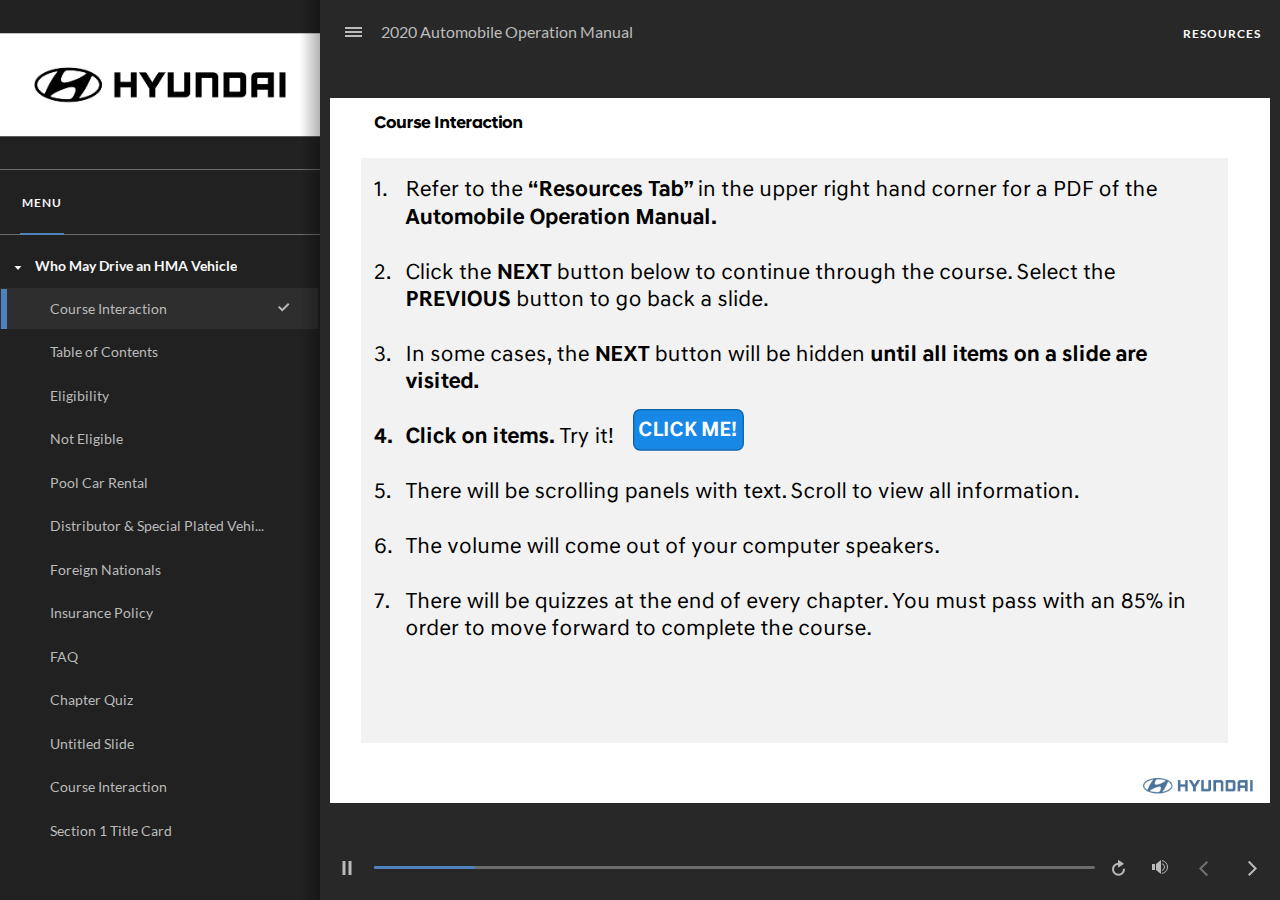
<file: Storyline-course/story.html>
﻿<!doctype html>
<html lang="en-US">
<head>
  <meta charset="utf-8">
  <!-- Created using Storyline 360 x64 - http://www.articulate.com  -->
  <!-- version: 3.92.33293.0 -->
  <title>2020 Automobile Operation Manual</title>
  <meta http-equiv="x-ua-compatible" content="IE=edge"/>
  <meta name="viewport" content="width=device-width,initial-scale=1,user-scalable=no,shrink-to-fit=no,minimal-ui"/>
  <meta name="apple-mobile-web-app-capable" content="yes"/>
  <style>
    html, body { height: 100%; padding: 0; margin: 0 }
    #app { height: 100%; width: 100%; }
  </style>

  <script>
    window.DS = {};
    window.globals = {
      DATA_PATH_BASE: '',
      HAS_FRAME: true,
      HAS_SLIDE: true,

      lmsPresent: false,
      tinCanPresent: false,
      cmi5Present: false,
      aoSupport: false,
      scale: 'noscale',
      captureRc: false,
      browserSize: 'optimal',
      bgColor: '#282828',
      features: 'DropInAcc,DropInBase,DropInCore,DropInInteractions,DropInMisc,DropInVectors,DropInVideo,LayerPresentAsDialog,MultipleQuizTracking,UpdatedThemeEditor',
      themeName: 'unified',
      preloaderColor: '#FFFFFF',
      suppressAnalytics: false,
      productChannel: 'stable',
      publishSource: 'storyline',
      aid: 'aid|33d4e8b8-f973-4cec-90a9-8c337489d861',
      cid: '841eadd3-ee4e-4e84-baf5-f87bc51f4202',
      playerVersion: '3.92.33293.0',
      publishTimestamp: '2025-08-28T19:23:13.5289962Z',
      maxIosVideoElements: 10,
      connectionSettings: { message: 'You%20are%20offline.%20Trying%20to%20reconnect...', useDarkTheme: false, mode: 'disabled' },
      hasFeature: function(feature) {
        return this.features.split(',').includes(feature);
      },
      
      parseParams: function(qs) {
        if (window.globals.parsedParams != null) {
          return window.globals.parsedParams;
        }
        qs = (qs || window.location.search.substr(1)).split('+').join(' ');
        var params = {},
            tokens,
            re = /[?&]?([^=]+)=([^&]*)/g;

        while (tokens = re.exec(qs)) {
          params[decodeURIComponent(tokens[1]).trim()] =
            decodeURIComponent(tokens[2]).trim();
        }
        window.globals.parsedParams = params;
        return params;
      }

    };
  </script>
  <script>
    var isIe11 = ('ActiveXObject' in window || window.MSBlobBuilder != null)
      && window.msCrypto != null && !window.ActiveXObject;
    if (isIe11) {
      window.globals.unsupportedBrowser = true;
      document.write(atob('[base64]'));
    }
  </script>

  <script>
    if (window.globals.hasFeature('MultiLanguageSinglePackageSupport')) {
      
      
    }
  </script>

  
  <script>window.THREE = { };</script>
  
</head>
<body style="background: #282828" class="cs-HTML theme-unified">
  <!-- 360 -->
  <script>!function(){var e,i=/iPhone/i,o=/iPod/i,n=/iPad/i,t=/\biOS-universal(?:.+)Mac\b/i,r=/\bAndroid(?:.+)Mobile\b/i,a=/Android/i,d=/(?:SD4930UR|\bSilk(?:.+)Mobile\b)/i,p=/Silk/i,l=/Windows Phone/i,u=/\bWindows(?:.+)ARM\b/i,b=/BlackBerry/i,s=/BB10/i,c=/Opera Mini/i,f=/\b(CriOS|Chrome)(?:.+)Mobile/i,h=/Mobile(?:.+)Firefox\b/i,v=function(e){return void 0!==e&&"MacIntel"===e.platform&&"number"==typeof e.maxTouchPoints&&e.maxTouchPoints>1&&"undefined"==typeof MSStream};e=function(e){var m={userAgent:"",platform:"",maxTouchPoints:0};e||"undefined"==typeof navigator?"string"==typeof e?m.userAgent=e:e&&e.userAgent&&(m={userAgent:e.userAgent,platform:e.platform,maxTouchPoints:e.maxTouchPoints||0}):m={userAgent:navigator.userAgent,platform:navigator.platform,maxTouchPoints:navigator.maxTouchPoints||0};var g=m.userAgent,y=g.split("[FBAN");void 0!==y[1]&&(g=y[0]),void 0!==(y=g.split("Twitter"))[1]&&(g=y[0]);var A=function(e){return function(i){return i.test(e)}}(g),w={apple:{phone:A(i)&&!A(l),ipod:A(o),tablet:!A(i)&&(A(n)||v(m))&&!A(l),universal:A(t),device:(A(i)||A(o)||A(n)||A(t)||v(m))&&!A(l)},amazon:{phone:A(d),tablet:!A(d)&&A(p),device:A(d)||A(p)},android:{phone:!A(l)&&A(d)||!A(l)&&A(r),tablet:!A(l)&&!A(d)&&!A(r)&&(A(p)||A(a)),device:!A(l)&&(A(d)||A(p)||A(r)||A(a))||A(/\bokhttp\b/i)},windows:{phone:A(l),tablet:A(u),device:A(l)||A(u)},other:{blackberry:A(b),blackberry10:A(s),opera:A(c),firefox:A(h),chrome:A(f),device:A(b)||A(s)||A(c)||A(h)||A(f)},any:!1,phone:!1,tablet:!1};return w.any=w.apple.device||w.android.device||w.windows.device||w.other.device,w.phone=w.apple.phone||w.android.phone||w.windows.phone,w.tablet=w.apple.tablet||w.android.tablet||w.windows.tablet,w}(),"object"==typeof exports&&"undefined"!=typeof module?module.exports=e:"function"==typeof define&&define.amd?define((function(){return e})):this.isMobile=e}();
    window.isMobile.apple.tablet = window.isMobile.apple.tablet ||
      (navigator.platform === 'MacIntel' && navigator.maxTouchPoints > 1);
    window.isMobile.apple.device = window.isMobile.apple.device || window.isMobile.apple.tablet;
    window.isMobile.tablet = window.isMobile.tablet || window.isMobile.apple.tablet;
    window.isMobile.any = window.isMobile.any || window.isMobile.apple.tablet;
  </script>

  <div id="focus-sink" tabindex="-1"></div>

  <div id="preso"></div>
  <script>
    (function() {

      var classTypes = [ 'desktop', 'mobile', 'phone', 'tablet' ];

      var addDeviceClasses = function(prefix, testObj) {
        var curr, i;
        for (i = 0; i < classTypes.length; i++) {
          curr = classTypes[i];
          if (testObj[curr]) {
            document.body.classList.add(prefix + curr);
          }
        }
      };

      var params = window.globals.parseParams(),
          isDevicePreview = params.devicepreview === '1',
          isPhoneOverride = params.deviceType === 'phone' || (isDevicePreview && params.phone == '1'),
          isTabletOverride = (params.deviceType === 'tablet' || isDevicePreview) && !isPhoneOverride,
          isMobileOverride = isPhoneOverride || isTabletOverride;

      var deviceView = {
        desktop: !window.isMobile.any && !isMobileOverride,
        mobile: window.isMobile.any || isMobileOverride,
        phone: isPhoneOverride || (window.isMobile.phone && !isTabletOverride),
        tablet: isTabletOverride || window.isMobile.tablet
      };

      window.globals.deviceView = deviceView;
      window.isMobile.desktop = !window.isMobile.any;
      window.isMobile.mobile = window.isMobile.any;

      addDeviceClasses('view-', deviceView);

    })();
  </script>
  
  <script src='story_content/triggers.js' type=text/javascript></script>
<script src='story_content/user.js' type=text/javascript></script>
  <div class="slide-loader"></div>

  <script>
    var doc = document, loader = doc.body.querySelector('.slide-loader'); [ 1, 2, 3 ].forEach(function(n) { var d = doc.createElement('div'); d.style.backgroundColor = window.globals.preloaderColor; d.classList.add('mobile-loader-dot'); d.classList.add('dot' + n); loader.appendChild(d); });
  </script>

  <div class="mobile-load-title-overlay" style="display: none">
    <div class="mobile-load-title">2020 Automobile Operation Manual</div>
  </div>

  <div class="mobile-chrome-warning"></div>

  
<style>
  .warn-connection-dialog {
    display: none;
    background: transparent;
    pointer-events: all;
    position: fixed;
    left: 0;
    top: 0;
    width: 100%;
    height: 100%;
    z-index: 999;
  }

  .warn-connection-content {
    pointer-events: all;
    border-radius: 4px;
    background: white;
    border: 1px solid #E7E7E7;
    color: #333333;
    box-shadow: 0 2px 4px rgba(0, 0, 0, 0.25);
    transition: all 150ms ease-out;
    position: absolute;
    white-space: nowrap;
  }

  .view-phone.is-landscape .warn-connection-content {
    left: 23px;
    bottom: 23px;
  }

  .view-tablet.is-landscape .warn-connection-content {
    left: 50%;
    top: 20px;
    transform: translateX(-50%);
  }

  .view-mobile.is-portrait .warn-connection-content {
    transform: translate(-50%, calc(-100% - 15px));
  }

  .warn-connection-content p {
    display: inline-block;
    margin: 0 8px 0 0;
    line-height: 33px;
    font-size: 11px;
  }

  .warn-connection-content svg {
    position: relative;
    vertical-align: middle;
    margin: 0 2px 2px 8px;
  }

  .view-desktop .warn-connection-content {
    left: 1.5em;
    bottom: 1.5em;
  }

  .view-desktop .warn-connection-content p {
    font-size: 1.1em;
  }

  .is-offline .warn-connection-dialog {
    display: block;
  }

  .is-offline .cs-panel * {
    pointer-events: none !important;
  }

  .is-offline .cs-panel {
    pointer-events: all !important;
  }

  .is-offline #nav-controls * {
    pointer-events: none !important;
  }

  .is-offline #nav-controls {
    pointer-events: all !important;
  }
</style>

<div class="warn-connection-dialog" role="alertdialog" aria-modal="true" tabindex="0" aria-labelledby="warn-connection-message">
  <div class="warn-connection-content">
    <svg width="17" height="15" viewBox="0 0 17 15" xmlns="http://www.w3.org/2000/svg">
      <path fill="#8F0000" stroke="white" d="M16.07,12.98 L15.88,12.23 L9.51,1.21 C8.97,0.26,7.6,0.26,7.06,1.21 L0.69,12.23 C0.15,13.16,0.81,14.36,1.91,14.36 H14.65 C15.47,14.36,16.05,13.7,16.07,12.98 Z"/>
      <path fill="white" stroke="white" d="M8.58,5.5 C8.35,5.28,8.5,5.35,8.21,5.32 C8.09,5.35,7.97,5.49,7.96,5.67 C7.97,5.79,7.98,5.92,7.98,6.04 L7.98,6.04 C7.99,6.17,8,6.31,8.01,6.43 L8.01,6.44 C8.03,6.92,8.06,7.41,8.09,7.9 L8.09,7.9 C8.12,8.39,8.14,8.88,8.17,9.37 C8.17,9.39,8.18,9.42,8.2,9.44 C8.23,9.46,8.25,9.47,8.28,9.47 C8.31,9.47,8.34,9.46,8.35,9.44 C8.37,9.43,8.38,9.4,8.39,9.35 L8.39,9.34 C8.39,9.24,8.4,9.15,8.4,9.05 L8.4,9.05 C8.41,8.96,8.41,8.86,8.42,8.75 C8.43,8.44,8.45,8.12,8.47,7.81 L8.47,7.81 C8.49,7.49,8.51,7.18,8.53,6.87 C8.55,6.46,8.56,6.05,8.59,5.64 L8.6,5.62 C8.6,5.57,8.59,5.53,8.58,5.5 L8.21,5.32 Z"/>
      <circle fill="white" stroke="white" cx="8.3" cy="11.35" r="0.3"/>
    </svg>
    <p id="warn-connection-message">You are offline. Trying to reconnect...</p>
  </div>
</div>

<script>
  (function() {
    window.DS.connection = {
      warningShown: false,
      assets: {},
      loadingAssetGroup: false,
      retryDelay: 500
    };

    var connectionSettings = window.globals.connectionSettings || {};

    var useConnectionMessages = window.AbortController != null &&
      window.location.protocol != 'file:' &&
      connectionSettings.mode === 'normal';

    window.DS.connection.useConnectionMessages = useConnectionMessages;

    var assetCount = 0;
    var checkLoadedId;


    if (useConnectionMessages && connectionSettings != null) {
      var contentEl = document.querySelector('.warn-connection-content');
      var messageEl = contentEl.querySelector('p');

      if (connectionSettings.useDarkTheme) {
        contentEl.style.borderColor = '#BABBBA';
        contentEl.style.backgroundColor = '#282828';
        contentEl.style.color = '#FFFFFF';
      }

      if (connectionSettings.message != null) {
        messageEl.textContent = window.decodeURIComponent(connectionSettings.message);
      }
    }

    function checkAssetsReady() {
      for (var i in DS.connection.assets) {
        if (!DS.connection.assets[i].success) {
          return false;
        }
      }
      return true;
    }

    function stopAssetGroup() {
      if (!useConnectionMessages) { return; }

      assetCount = 0;

      DS.connection.oldAssetGroup = DS.connection.assets;
      DS.connection.assets = {};
      DS.connection.loadingAssetGroup = false;
      clearInterval(checkLoadedId);
    }

    function startAssetGroup() {
      if (!useConnectionMessages) { return; }
      var ticks = 0;
      clearInterval(checkLoadedId);
      checkLoadedId = setInterval(function() {
        var loaded = 0;
        if (assetCount === 0 && loaded === 0) {
          clearInterval(checkLoadedId);
          return;
        }

        for (var i in DS.connection.assets) {
          if (DS.connection.assets[i].success) {
            loaded++;
          }
        }

        if (assetCount === loaded && checkAssetsReady()) {
          for (var i in DS.connection.assets) {
            if (DS.connection.assets[i].action) {
              DS.connection.assets[i].action();
            }
          }
          hideWarning();
          stopAssetGroup();
        }
      }, 100)
    }

    function requiredAsset(url, action, retry, type) {
      if (!useConnectionMessages) { return; }
      if (DS.connection.assets[url]) { return; }

      DS.connection.assets[url] = {
        success: false, action: action, retry: retry, type: type
      };
      assetCount = Object.keys(DS.connection.assets).length;
      if (!DS.connection.loadingAssetGroup) {
        startAssetGroup();
      }
      DS.connection.loadingAssetGroup = true;
    }

    function assetLoaded(url) {
      if (!useConnectionMessages) { return; }
      if (DS.connection.assets[url]) {
        DS.connection.assets[url].success = true;
      }
    }

    function assetFailed(url) {
      if (!useConnectionMessages) { return; }
      if (!DS.connection.assets[url]) {
        if (/\.js$/.test(url) && url.indexOf('transcripts') === -1) {
          setTimeout(function() {
            if (DS.connection.lastSlideLoaded != null) {
              DS.connection.lastSlideLoaded();
            }
          }, DS.connection.retryDelay);
        }
        return;
      }
      if (!DS.connection.warningShown) { showWarning(); }
      if (DS.connection.assets[url].retry) {
        setTimeout(function() {
          if (!DS.connection.assets[url].success) {
            DS.connection.assets[url].retry()
          }
        }, DS.connection.retryDelay);
      }
    }

    function hideWarning() {
      document.body.classList.remove('is-offline');
      DS.connection.warningShown = false;
      enableKeys();
    }
    DS.connection.hideWarning = hideWarning

    function showWarning(btn) {
      document.body.classList.add('is-offline')
      DS.connection.warningShown = true;
      updateWarningPosition();
      disableKeys();
    }

    function updateWarningPosition() {
      if (!DS.connection.warningShown) {
        return;
      }

      var isPortrait = document.body.classList.contains('is-portrait');
      var isMobile = document.body.classList.contains('view-mobile');
      var warningEl = document.querySelector('.warn-connection-content');

      if (isPortrait && isMobile) {
        var slide = document.querySelector('.primary-slide');
        var slideRect = slide != null
          ? slide.getBoundingClientRect()
          : { top: window.innerHeight, left: 0, width: window.innerWidth };

        warningEl.style.top = `${slideRect.top}px`
        warningEl.style.left = `${slideRect.left + slideRect.width / 2}px`
      } else {
        warningEl.style.top = null;
        warningEl.style.left = null;
      }

      window.requestAnimationFrame(updateWarningPosition);
    }

    function onDisableKeyDown(e) {
      e.preventDefault();
      e.stopImmediatePropagation();
    }

    function onDisableKeyUp(e) {
      e.preventDefault();
      e.stopImmediatePropagation();
    }

    var accStyle = document.createElement('style');
    var warnDialogEl = document.querySelector('.warn-connection-dialog');

    function disableKeys() {
      if (DS.views && DS.views.nsStack && DS.views.nsStack.length === 1) {
        DS.views.nsStack[0].tabReachable = false
        DS.views.nsStack[0].updateTabIndex(true, true);
      }

      accStyle.innerHTML = '.acc-shadow-dom { display: none; }';
      document.body.appendChild(accStyle);

      warnDialogEl.parentNode.append(warnDialogEl);
      warnDialogEl.focus();
    }

    function enableKeys() {
      accStyle.remove();
      if (DS.views && DS.views.nsStack && DS.views.nsStack.length === 1 && DS.views.nsStack[0].name === '_frame') {
        DS.views.nsStack[0].tabReachable = true;
        DS.views.nsStack[0].updateTabIndex();
      }
    }

    // these will all be noops if the feature flag isn't set in
    // the data and `window.globals.features`
    DS.connection.requiredAsset = requiredAsset;
    DS.connection.assetLoaded = assetLoaded;
    DS.connection.assetFailed = assetFailed;
    DS.connection.stopAssetGroup = stopAssetGroup;
    DS.connection.startAssetGroup = startAssetGroup;
  })();
</script>


  <script>
    
    if (window.autoSpider && window.vInterfaceObject) {
      document.querySelector('.mobile-load-title-overlay').style.display = 'none';
    }
  </script>

  

  <link rel="stylesheet" href="html5/data/css/output.min.css" data-noprefix/>
</body>
<script src="html5/lib/scripts/bootstrapper.min.js"></script>
</html>
</file>
